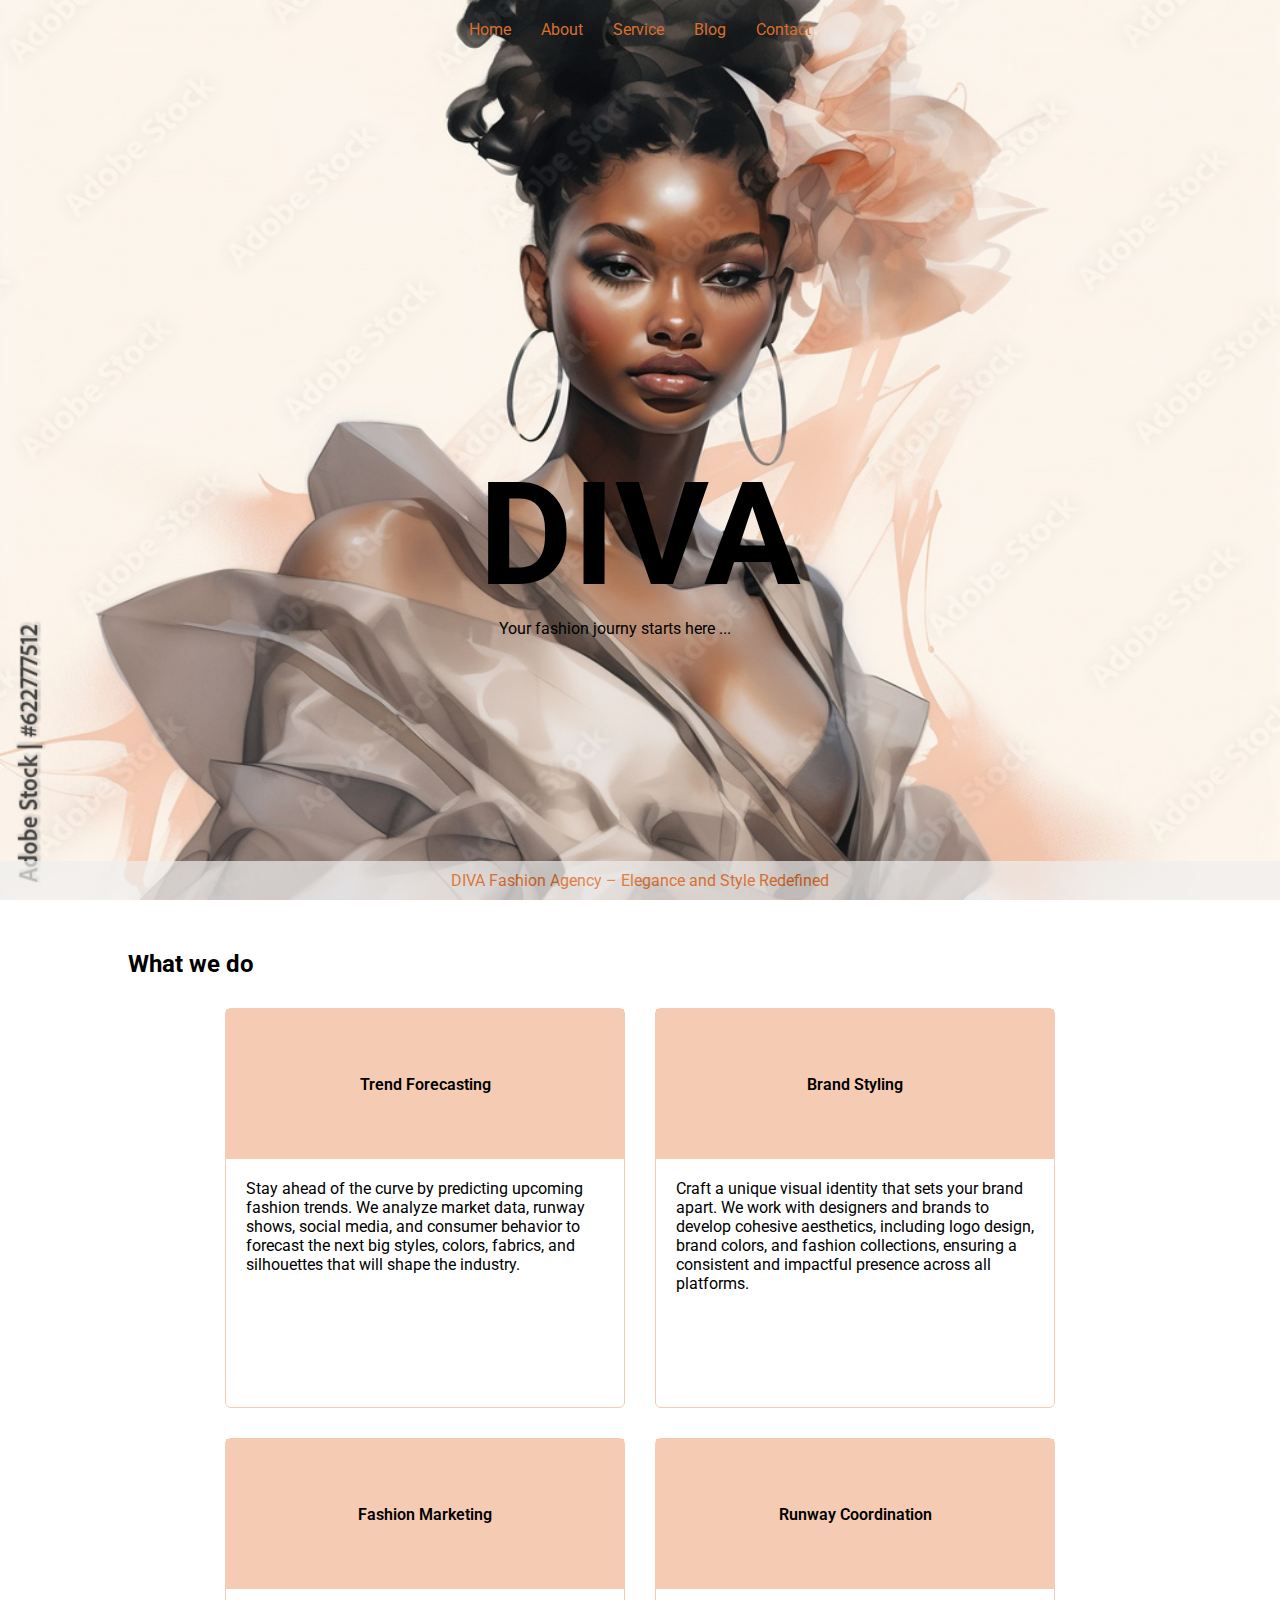
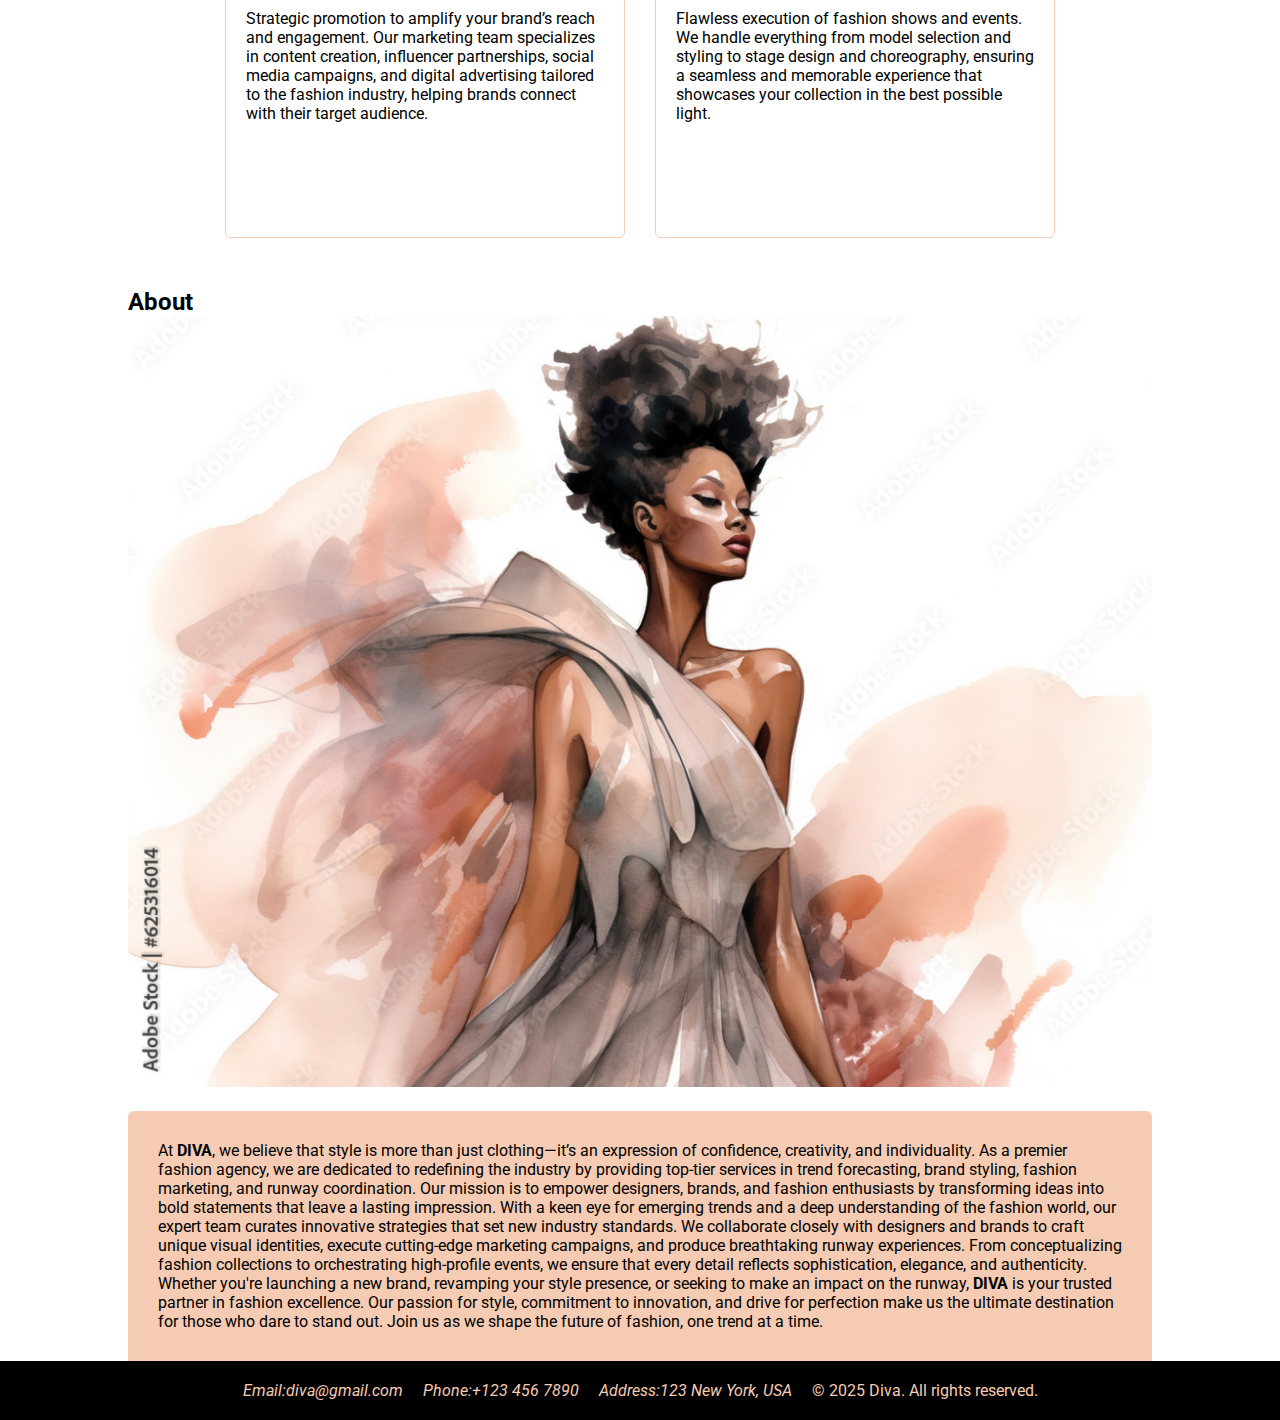
<file: index.html>
<!DOCTYPE html>
<html lang="en">

<head>
    <meta charset="UTF-8">
    <meta name="viewport" content="width=device-width, initial-scale=1.0">
    <meta name="description" content="Buisness landing page project html and css">
    <link rel="stylesheet" href="./css/global.css">
    <link rel="stylesheet" href="./css/index.css">
    <link rel="preconnect" href="https://fonts.googleapis.com">
    <link rel="preconnect" href="https://fonts.gstatic.com" crossorigin>
    <link
        href="https://fonts.googleapis.com/css2?family=Noto+Serif:ital,wght@0,100..900;1,100..900&family=Outfit:wght@100..900&family=Plus+Jakarta+Sans:ital,wght@0,200..800;1,200..800&family=Roboto:ital,wght@0,100;0,300;0,400;0,500;0,700;0,900;1,100;1,300;1,400;1,500;1,700;1,900&family=Rubik:ital,wght@0,300..900;1,300..900&display=swap"
        rel="stylesheet">
    <title>Business Landing Page</title>
</head>

<body>
    <div class="landing-page-container">
        <header class="header">
            <nav class="navigation-links">
                <ul>
                    <li> <a href="#">Home</a></li>
                    <li> <a href="#">About</a></li>
                    <li> <a href="#">Service</a></li>
                    <li> <a href="#">Blog</a></li>
                    <li><a href="./pages/contact.html">Contact</a></li>
                </ul>
            </nav>
        </header>
        <div class="wallpaper">
            <div class="wallpaper-welcome-message">
                <h1 class="logo">DIVA</h1>
                <span class="wallpaper-message">Your fashion journy starts here ...</span>
            </div>
            <figure>
                <img class="wallpaper-image" src="./images/diva-wallpaper.jpg" alt="Wallpapaer Fashion Agency Model" />
                <figcaption>DIVA Fashion Agency – Elegance and Style Redefined</figcaption>
            </figure>
        </div>


        <section>
            <div class="container what-we-do">
                <h2>What we do</h2>
                <div class="services">
                    <div class="services-card">
                        <label class="services-title">Trend Forecasting</label>
                        <div class="services-desc">Stay ahead of the curve by predicting upcoming fashion
                            trends.
                            We analyze market data, runway shows, social media, and consumer behavior to forecast
                            the next big styles, colors, fabrics, and silhouettes that will shape the industry.
                        </div>
                    </div>
                    <div class="services-card">
                        <label class="services-title">Brand Styling</label>
                        <div class="services-desc">Craft a unique visual identity that sets your brand apart.
                            We work with designers and brands to develop cohesive aesthetics, including logo design,
                            brand colors, and fashion collections, ensuring a consistent and impactful presence
                            across all platforms.</div>
                    </div>
                    <div class="services-card">
                        <label class="services-title">Fashion Marketing</label>
                        <div class="services-desc">Strategic promotion to amplify your brand’s reach and
                            engagement.
                            Our marketing team specializes in content creation, influencer partnerships, social
                            media campaigns, and digital advertising tailored to the fashion industry, helping
                            brands connect with their target audience.</div>
                    </div>
                    <div class="services-card">
                        <label class="services-title">Runway Coordination</label>
                        <div class="services-desc">Flawless execution of fashion shows and events.
                            We handle everything from model selection and styling to stage design and choreography,
                            ensuring a seamless and memorable experience that showcases your collection in the best
                            possible light.</div>
                    </div>
                </div>
            </div>

        </section>

        <section>
            <div class="container about-section">
                <h2>About</h2>

                <div class="about">
                    <div class="about-image"><img src="./images/about.jpg" alt="About section girl model" /></div>
                    <p class="about-desc">
                        At <strong class="agency-name">DIVA</strong>, we believe that style is more than just
                        clothing—it’s
                        an expression of
                        confidence, creativity, and individuality. As a premier fashion agency, we are dedicated to
                        redefining the industry by providing top-tier services in trend forecasting, brand styling,
                        fashion
                        marketing, and runway coordination. Our mission is to empower designers, brands, and fashion
                        enthusiasts by transforming ideas into bold statements that leave a lasting impression.

                        With a keen eye for emerging trends and a deep understanding of the fashion world, our expert
                        team
                        curates innovative strategies that set new industry standards. We collaborate closely with
                        designers
                        and brands to craft unique visual identities, execute cutting-edge marketing campaigns, and
                        produce
                        breathtaking runway experiences. From conceptualizing fashion collections to orchestrating
                        high-profile events, we ensure that every detail reflects sophistication, elegance, and
                        authenticity.

                        Whether you're launching a new brand, revamping your style presence, or seeking to make an
                        impact on
                        the runway, <strong class="agency-name">DIVA</strong> is your trusted partner in fashion
                        excellence.
                        Our passion for
                        style, commitment to innovation, and drive for perfection make us the ultimate destination for
                        those
                        who dare to stand out. Join us as we shape the future of fashion, one trend at a time.</p>
                </div>
            </div>
        </section>


        <footer class="footer">
            <address class="contact">
                <div class="contact-method">
                    <span>Email:</span>
                    <span>diva@gmail.com</span>
                </div>
                <div class="contact-method">
                    <span>Phone:</span>
                    <span>+123 456 7890</span>
                </div>
                <div class="contact-method">
                    <span>Address:</span>
                    <span>123 New York, USA</span>
                </div>
            </address>
            <div class="copyright">
                <p>&copy; 2025 Diva. All rights reserved.</p>
            </div>
        </footer>
    </div>





</body>

</html>
</file>
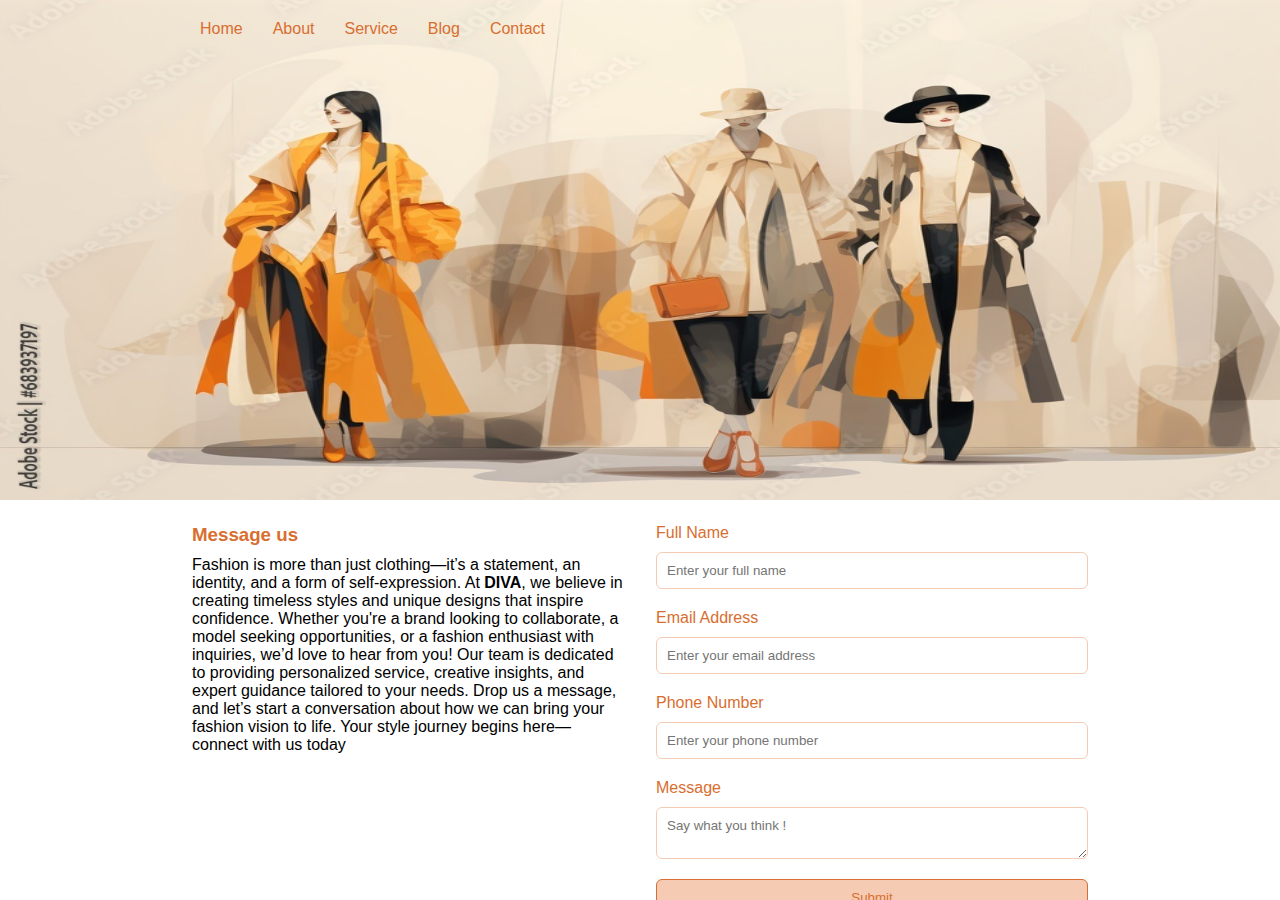
<file: pages/contact.html>
<!DOCTYPE html>
<html lang="en">

<head>
    <meta charset="UTF-8">
    <meta name="viewport" content="width=device-width, initial-scale=1.0">
    <meta name="description" content="Buisness landing Contact Page">
    <link rel="stylesheet" href="../css/global.css">
    <link rel="stylesheet" href="../css/contact.css">
    <title>Contact Form</title>
</head>

<body>

    <div class="contact-page">
        <div class="wallpaper">
            <img class="wallpaper-image" src="../images/contact.jpg" alt="Contact page wallpaper" />
        </div>

        <header class="header">
            <nav class="navigation-links">
                <ul>
                    <li> <a href="../index.html">Home</a></li>
                    <li> <a href="#">About</a></li>
                    <li> <a href="#">Service</a></li>
                    <li> <a href="#">Blog</a></li>
                    <li><a href="./pages/contact.html">Contact</a></li>
                </ul>
            </nav>
        </header>


        <section class="container contact-container">
            <div class="contact-message">
                <h3 class="contact-label">Message us</h3>
                <p>Fashion is more than just clothing—it’s a statement, an identity, and a form of self-expression. At
                    <strong>DIVA</strong>, we believe in creating timeless styles and unique designs that inspire
                    confidence. Whether you're a brand looking to collaborate, a model seeking opportunities, or a
                    fashion enthusiast with inquiries, we’d love to hear from you!

                    Our team is dedicated to providing personalized service, creative insights, and expert guidance
                    tailored to your needs. Drop us a message, and let’s start a conversation about how we can bring
                    your fashion vision to life. Your style journey begins here—connect with us today
                </p>
            </div>

            <form method="post" class="contact-form">
                <div class="form-input">
                    <label class="input-label" for="name">Full Name</label>
                    <input required class="input-field" type="text" placeholder="Enter your full name" id="name">
                </div>
                <div class="form-input">
                    <label class="input-label" for="email">Email Address</label>
                    <input required class="input-field" type="email" placeholder="Enter your email address" id="email">
                </div>
                <div class="form-input">
                    <label class="input-label" for="phone">Phone Number</label>
                    <input required class="input-field" type="phone" placeholder="Enter your phone number" id="phone">
                </div>
                <div class="form-input">
                    <label class="input-label" for="message">Message</label>
                    <textarea class="input-field" placeholder="Say what you think !" id="message"></textarea>
                </div>

                <button class="submit-btn">Submit</button>
            </form>

        </section>


        <footer class="footer">
            <address class="contact">
                <p>Email: diva@gmail.com</p>
                <p>Phone: +123 456 7890</p>
                <p>Address: 123 New York, USA</p>
            </address>
            <div class="copyright">
                <p>&copy; 2025 Diva. All rights reserved.</p>
            </div>
        </footer>
    </div>

</body>

</html>
</file>
<file: css/global.css>
* {
  padding: 0;
  margin: 0;
  box-sizing: border-box;
  font-family: "Roboto", sans-serif;
}

/* Wallpaper  */
.wallpaper {
  position: relative;
}

figure {
  position: relative;
  height: 100vh;
}

figcaption {
  position: absolute;
  padding: 10px;
  width: 100%;
  bottom: 0;
  background: #eee;
  opacity: 0.7;
  color: #e96415;
  text-align: center;
}

.wallpaper-image {
  width: 100%;
  height: 100%;
}

.wallpaper-welcome-message {
  position: absolute;
  top: 300px;
  left: 200px;
  transform: translateY(-50%);
  z-index: 7;
}

.header {
  width: 80%;
  display: flex;
  align-items: center;
  justify-content: flex-start;
  position: absolute;
  top: 20px;
  left: 200px;
}

.navigation-links {
  z-index: 5;
}

.navigation-links ul {
  display: flex;
  gap: 30px;
  list-style: none;
}

.navigation-links li a {
  text-decoration: none;
  color: #d86e30;
}

.logo {
  font-size: 9em;
}

.wallpaper-message {
  margin-left: 20px;
}

.footer {
  display: flex;
  justify-content: center;
  align-items: center;
  padding: 0 20px;
  display: flex;
  padding: 20px;
  background: black;
  color: #f5cbb3;
  gap: 20px;
}

.contact {
  display: flex;
  gap: 20px;
}

.contact-method {
  display: flex;
}
</file>
<file: css/index.css>
.landing-page-container {
  position: relative;
  overflow: hidden;
}

/* Wallpaper  */

.wallpaper {
  position: relative;
}

.wallpaper-image {
  width: 100%;
  height: 100vh;
}

.wallpaper-welcome-message {
  position: absolute;
  top: 300px;
  left: 200px;
  transform: translateY(-50%);
}

.container {
  width: 80%;
  margin: 50px auto;
}

/* What we do  */

.what-we-do {
  display: flex;
  flex-direction: column;
  gap: 30px;
}

.services {
  display: flex;
  flex-wrap: nowrap;
  gap: 30px;
  justify-content: space-between;
}

.services-card {
  display: flex;
  flex-direction: column;
  height: 400px;
  border: 1px solid #f5cbb3;
  border-radius: 6px;
}

.services-title {
  height: 150px;
  display: flex;
  align-items: center;
  justify-content: center;
  background-color: #f5cbb3;
  font-weight: 600;
}

.services-desc {
  padding: 20px;
}

/* About */

.about {
  display: flex;
  gap: 20px;
  flex: 1;
}

.about-image {
  width: 800px;
  background-size: contain;
}

.about-image img {
  height: 100%;
}
.about-section {
  margin-bottom: 0;
}

.about-desc {
  vertical-align: center;
  background: #f5cbb3;
  padding: 30px;
  border-radius: 6px 6px 0 0;
}

.agency-name {
  display: inline-block;
}

/* Media Query Start  */
@media (max-width: 1399.98px) {
  .header {
    width: 100%;
    justify-content: center;
    top: 20px;
    left: unset;
  }

  .wallpaper-welcome-message {
    position: absolute;
    top: 50%;
    left: 50%;
    transform: translateX(-50%);
  }

  .services {
    flex-wrap: wrap;
    justify-content: center;
  }

  .services-card {
    width: 400px;
  }

  .about {
    flex-direction: column;
  }
  .about-image {
    width: 100%;
  }

  .about-image img {
    width: 100%;
  }
}

@media (max-width: 1199.98px) {
  .header {
    width: 100%;
    justify-content: center;
    top: 20px;
    left: unset;
  }

  .wallpaper-welcome-message {
    position: absolute;
    top: 50%;
    left: 50%;
    transform: translateX(-50%);
  }

  .services {
    flex-wrap: wrap;
  }

  .services-card {
    width: 400px;
  }

  .about {
    flex-direction: column;
  }

  .about-image img {
    width: 100%;
  }
}

@media (max-width: 991.98px) {
  .header {
    width: 100%;
    justify-content: center;
    top: 20px;
    left: unset;
  }

  .wallpaper-welcome-message {
    position: absolute;
    top: 50%;
    left: 50%;
    transform: translateX(-50%);
  }

  .services {
    flex-wrap: wrap;
  }

  .services-card {
    width: 290px;
  }

  .about {
    flex-direction: column;
  }

  .about-image img {
    width: 100%;
  }
}

@media (max-width: 767.98px) {
  .header {
    width: 100%;
    justify-content: center;
    top: 20px;
    left: unset;
  }

  .wallpaper-welcome-message {
    position: absolute;
    top: 50%;
    left: 50%;
    transform: translateX(-50%);
  }

  .services {
    flex-wrap: wrap;
  }

  .services-card {
    width: 255px;
  }

  .about {
    flex-direction: column;
  }

  .about-image img {
    width: 100%;
  }

  .footer {
    gap: 10px;
    padding: 10px;
  }
  .contact {
    display: flex;
    gap: 10px;
  }

  .contact-method {
    display: flex;
    flex-direction: column;
  }
}

@media (max-width: 575.98px) {
  .navigation-links ul {
    gap: 15px;
  }
}
</file>
<file: css/contact.css>
.contact-page {
  position: relative;
  overflow-x: hidden;
  height: 100vh;
}

.wallpaper-image {
  width: 100%;
  height: 500px;
}

.wallpaper-welcome-message {
  position: absolute;
  top: 200px;
  left: 200px;
  transform: translateY(-50%);
}

.container {
  width: 70%;
  margin: 20px auto;
}

.contact-container {
  display: grid;
  grid-template-columns: repeat(2, minmax(0, 1fr));
  grid-gap: 2em;
}

.contact-form {
  display: flex;
  gap: 20px;
  flex-direction: column;
}

.contact-message {
  display: flex;
  flex-direction: column;
  gap: 10px;
}

.form-input {
  display: flex;
  flex-direction: column;
  gap: 10px;
}

.input-label {
  color: #d86e30;
}

.input-field {
  padding: 10px;
  border-radius: 6px;
  border: 1px solid #f5cbb3;
}

.input-field:focus-visible {
  outline: 2px solid #d86e30;
}

.contact-label {
  color: #d86e30;
}

.submit-btn {
  padding: 10px;
  border: 1px solid #d86e30;
  border-radius: 6px;
  color: #d86e30;
  background-color: #f5cbb3;
  cursor: pointer;
}

/* Media Query Start  */
@media (max-width: 1199.98px) {
  .header {
    width: 100%;
    justify-content: center;
    left: unset;
  }

  .navigation-links ul {
    justify-content: center;
    gap: 15px;
  }

  .contact-container {
    display: grid;
    grid-template-rows: repeat(2, minmax(0, auto));
    grid-template-columns: unset;
    grid-gap: 2em;
  }

  .footer {
    gap: 10px;
    padding: 10px;
  }
  .contact {
    display: flex;
    gap: 10px;
  }

  .contact-method {
    display: flex;
    flex-direction: column;
  }
}
</file>
